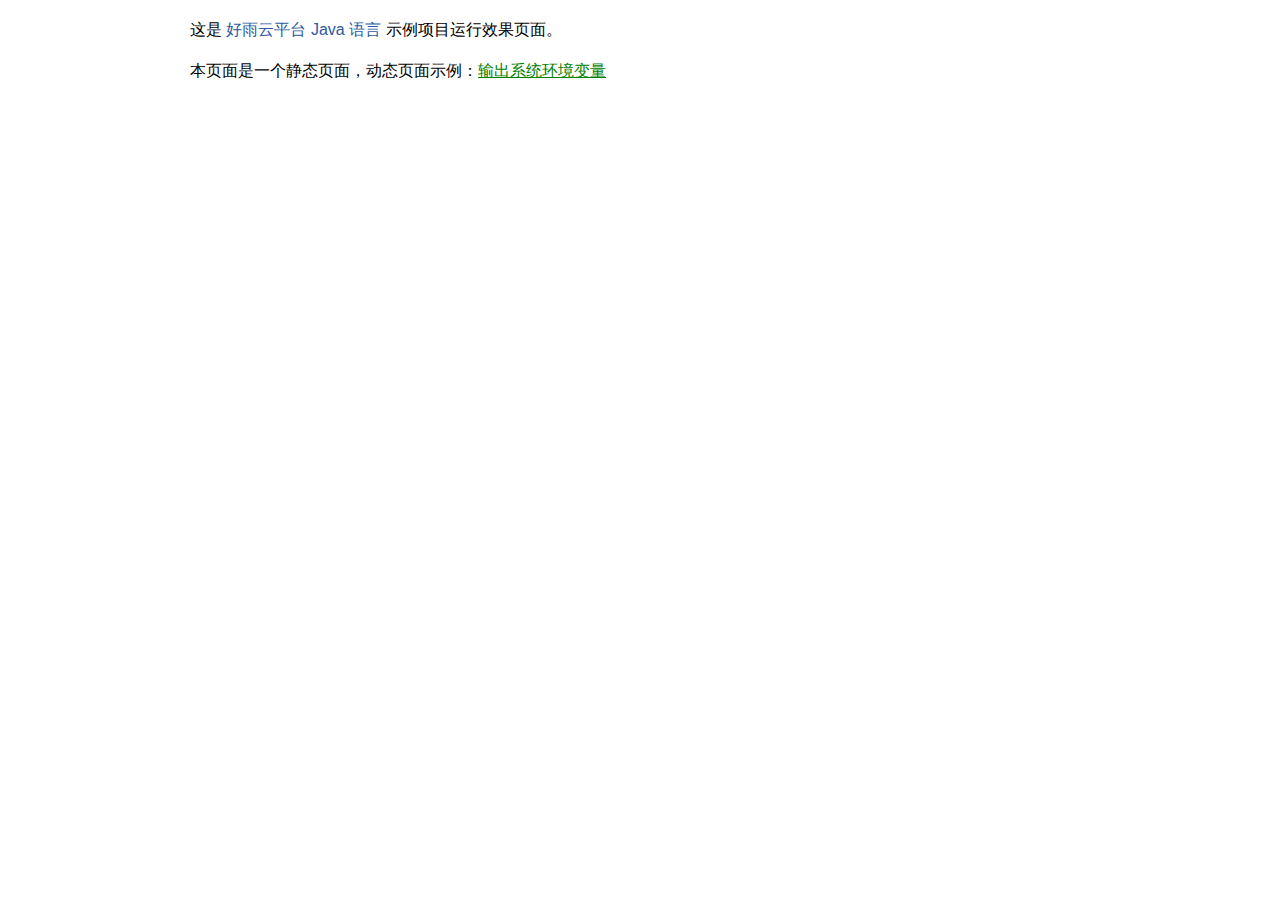
<file: src/main/webapp/index.html>
<html>
 <head>
   <title>Goodrain Java Demo</title>
   <meta http-equiv="content-type" content="text/html; charset=UTF-8">
   <style type="text/css">
     body {
       font-family: "Microsoft YaHei",微软雅黑,"Microsoft JhengHei","Hiragino Sans GB",Verdana, Geneva, sans-serif;
     }

     .wrapper {
       width: 900px;
       margin: 0 auto;
     }

     p {
       margin-top: 20px;
     }

     a:link {
       text-decoration: none;
       color: #2d59a2;
     }

     a:visited {
       text-decoration: none;
       color: #2d59a2;
     }

     a:hover {
       text-decoration: none;
       color: #203f71;
     }

     a:active {
       text-decoration: none;
       color: #203f71;
     }

     #forkongithub a {
       background: #000;
       color: #fff;
       text-decoration: none;
       font-family: arial,sans-serif;
       text-align: center;
       font-weight: bold;
       padding: 5px 40px;
       font-size: 1rem;
       line-height: 2rem;
       position: relative;
       transition: 0.5s;
     }

     #forkongithub a:hover {
       background: #c11;
       color: #fff;
     }

     #forkongithub a::before,#forkongithub a::after {
       content: "";
       width: 100%;
       display: block;
       position: absolute;
       top: 1px;
       left: 0;
       height: 1px;
       background: #fff;
     }

     #forkongithub a::after {
       bottom: 1px;
       top: auto;
     }

     @media screen and (min-width:800px) {
       #forkongithub {
         position: absolute;
         display: block;
         top: 0;
         right: 0;
         width: 200px;
         overflow: hidden;
         height: 200px;
         z-index: 9999;
       }

       #forkongithub a {
         width: 200px;
         position: absolute;
         top: 60px;
         right: -60px;
         transform: rotate(45deg);
         -webkit-transform: rotate(45deg);
         -ms-transform: rotate(45deg);
         -moz-transform: rotate(45deg);
         -o-transform: rotate(45deg);
         box-shadow: 4px 4px 10px rgba(0,0,0,0.8);
       }
     }
   </style>
 </head>
 <body>
  <div class="wrapper">
   <p>这是 <a href="http://goodrain.com" target="_blank">好雨云平台 </a> <a href="http://code.goodrain.com/demo/java-webapp-runner.git" target="_blank">Java 语言</a> 示例项目运行效果页面。</p>
   <p>
     本页面是一个静态页面，动态页面示例：<a href="/env" style="color: green; text-decoration: underline;">输出系统环境变量</a>
   </p>

  </div>
 </body>
</html>
</file>
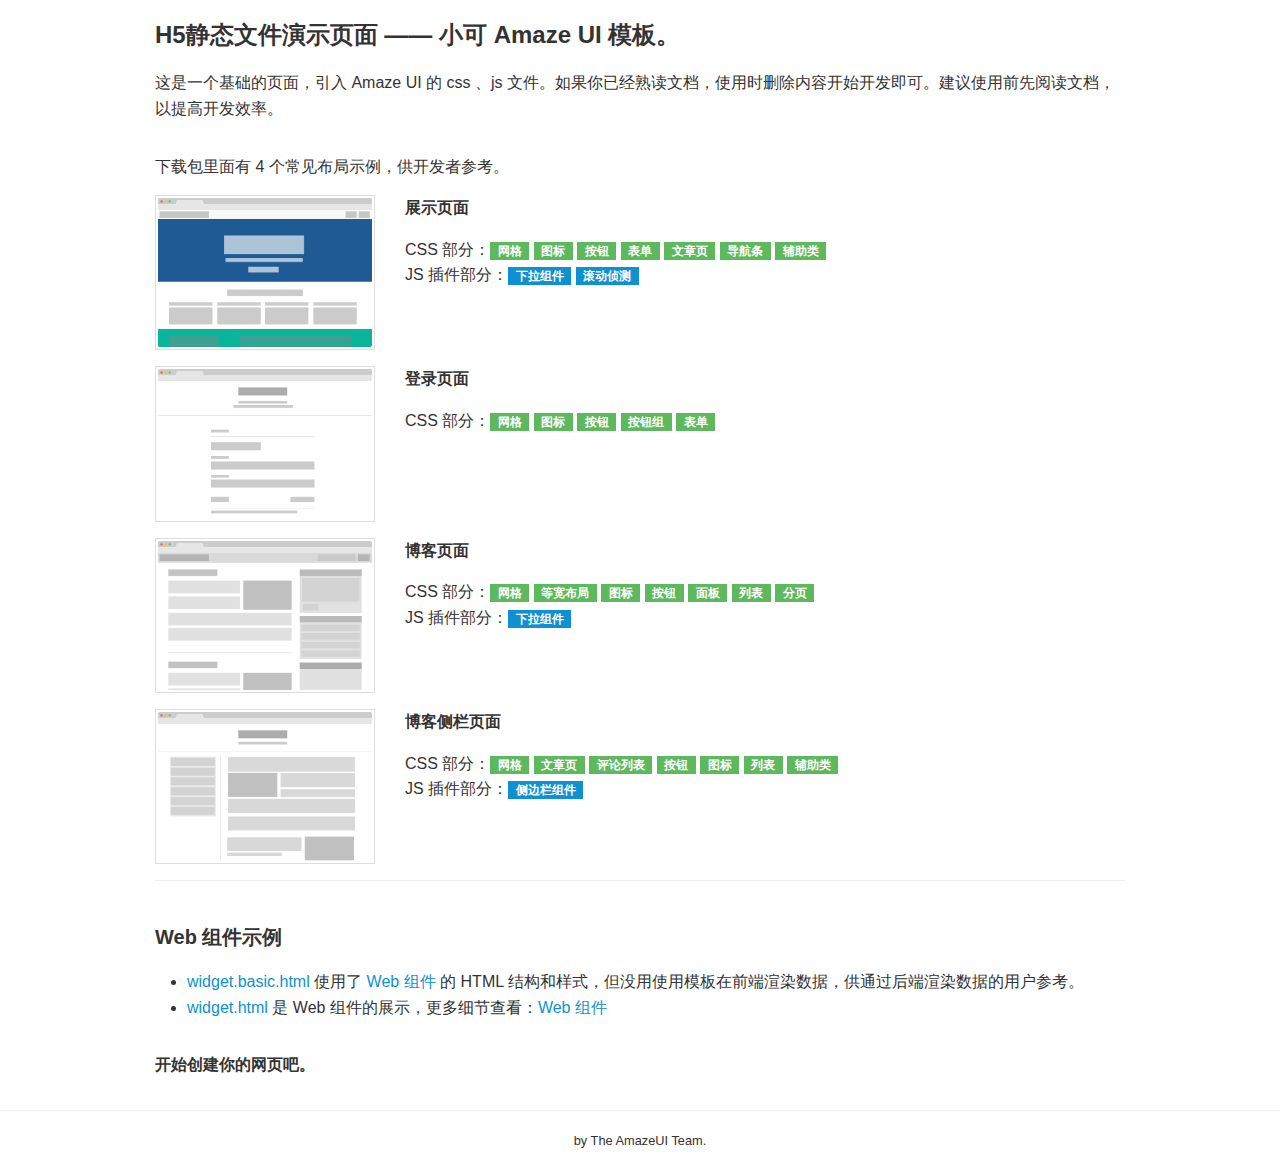
<file: src/main/resources/static/index_old.html>
<!doctype html>
<html class="no-js">
<head>
  <meta charset="utf-8">
  <meta http-equiv="X-UA-Compatible" content="IE=edge">
  <meta name="description" content="">
  <meta name="keywords" content="">
  <meta name="viewport"
        content="width=device-width, initial-scale=1">
  <title>Amaze UI Examples</title>

  <!-- Set render engine for 360 browser -->
  <meta name="renderer" content="webkit">

  <!-- No Baidu Siteapp-->
  <meta http-equiv="Cache-Control" content="no-siteapp"/>

  <link rel="icon" type="image/png" href="assets/i/favicon.png">

  <!-- Add to homescreen for Chrome on Android -->
  <meta name="mobile-web-app-capable" content="yes">
  <link rel="icon" sizes="192x192" href="assets/i/app-icon72x72@2x.png">

  <!-- Add to homescreen for Safari on iOS -->
  <meta name="apple-mobile-web-app-capable" content="yes">
  <meta name="apple-mobile-web-app-status-bar-style" content="black">
  <meta name="apple-mobile-web-app-title" content="Amaze UI"/>
  <link rel="apple-touch-icon-precomposed" href="assets/i/app-icon72x72@2x.png">

  <!-- Tile icon for Win8 (144x144 + tile color) -->
  <meta name="msapplication-TileImage" content="assets/i/app-icon72x72@2x.png">
  <meta name="msapplication-TileColor" content="#0e90d2">

  <!-- SEO: If your mobile URL is different from the desktop URL, add a canonical link to the desktop page https://developers.google.com/webmasters/smartphone-sites/feature-phones -->
  <!--
  <link rel="canonical" href="http://www.example.com/">
  -->

  <link rel="stylesheet" href="assets/css/amazeui.min.css">
  <link rel="stylesheet" href="assets/css/app.css">
</head>
<body>
<!--[if lte IE 9]>
<p class="browsehappy">你正在使用<strong>过时</strong>的浏览器，Amaze UI 暂不支持。 请 <a
  href="http://browsehappy.com/" target="_blank">升级浏览器</a>
  以获得更好的体验！</p>
<![endif]-->

<!-- 页面内容 开发时删除 -->
<div class="am-g am-g-fixed am-margin-top">
  <div class="am-u-sm-12">
    <h1>H5静态文件演示页面 —— 小可 Amaze UI 模板。</h1>

    <p>这是一个基础的页面，引入 Amaze UI 的 css 、js
      文件。如果你已经熟读文档，使用时删除内容开始开发即可。建议使用前先阅读文档，以提高开发效率。</p>
  </div>
</div>
<div class="am-g am-g-fixed am-margin-top">
  <p class="am-u-sm-12">下载包里面有 4 个常见布局示例，供开发者参考。</p>

  <div class="am-u-sm-12">
    <div class="am-g">
      <div class="am-u-sm-12 am-u-md-3">
        <a href="landing.html"><img class="am-img-thumbnail"
                                    src="assets/i/examples/landingPage.png"
                                    alt="展示页面"/></a>
      </div>
      <div class="am-u-sm-12 am-u-md-9">
        <h3>展示页面</h3>

        <p>
          CSS 部分：<a class="am-badge am-badge-success" href="/css/grid">网格</a> <a
          class="am-badge am-badge-success" href="/css/icon">图标</a> <a
          class="am-badge am-badge-success" href="/css/button">按钮</a> <a
          class="am-badge am-badge-success" href="/css/form">表单</a> <a
          class="am-badge am-badge-success" href="/css/article">文章页</a> <a
          class="am-badge am-badge-success" href="/css/topbar">导航条</a> <a
          class="am-badge am-badge-success" href="/css/utility">辅助类</a><br/>
          JS 插件部分：<a class="am-badge am-badge-primary"
                     href="/javascript/dropdown">下拉组件</a> <a
          class="am-badge am-badge-primary"
          href="/javascript/scrollspy">滚动侦测</a>
        </p>
      </div>
    </div>
    <div class="am-g am-margin-top">
      <div class="am-u-sm-12 am-u-md-3">
        <a href="login.html"><img class="am-img-thumbnail"
                                  src="assets/i/examples/loginPage.png"
                                  alt="登录页面"/></a>
      </div>
      <div class="am-u-sm-12 am-u-md-9">
        <h3>登录页面</h3>

        <p>
          CSS 部分：<a class="am-badge am-badge-success" href="/css/grid">网格</a> <a
          class="am-badge am-badge-success" href="/css/icon">图标</a> <a
          class="am-badge am-badge-success" href="/css/button">按钮</a> <a
          class="am-badge am-badge-success" href="/css/button-group">按钮组</a> <a
          class="am-badge am-badge-success" href="/css/form">表单</a>
        </p>
      </div>
    </div>
    <div class="am-g am-margin-top">
      <div class="am-u-sm-12 am-u-md-3">
        <a href="blog.html"><img class="am-img-thumbnail"
                                 src="assets/i/examples/blogPage.png"
                                 alt="博客页面"/></a>
      </div>
      <div class="am-u-sm-12 am-u-md-9">
        <h3>博客页面</h3>

        <p>
          CSS 部分：<a class="am-badge am-badge-success" href="/css/grid">网格</a> <a
          class="am-badge am-badge-success" href="/css/block-grid">等宽布局</a> <a
          class="am-badge am-badge-success" href="/css/icon">图标</a> <a
          class="am-badge am-badge-success" href="/css/button">按钮</a> <a
          class="am-badge am-badge-success" href="/css/panel">面板</a> <a
          class="am-badge am-badge-success" href="/css/list">列表</a> <a
          class="am-badge am-badge-success" href="/css/pagination">分页</a><br/>
          JS 插件部分：<a class="am-badge am-badge-primary"
                     href="/css/dropdown">下拉组件</a>
        </p>
      </div>
    </div>
    <div class="am-g am-margin-top">
      <div class="am-u-sm-12 am-u-md-3">
        <a href="sidebar.html"><img class="am-img-thumbnail"
                                    src="assets/i/examples/sidebarPage.png"
                                    alt="博客侧栏页面"/></a>
      </div>
      <div class="am-u-sm-12 am-u-md-9">
        <h3>博客侧栏页面</h3>

        <p>
          CSS 部分：<a class="am-badge am-badge-success" href="/css/grid">网格</a> <a
          class="am-badge am-badge-success" href="/css/article">文章页</a> <a
          class="am-badge am-badge-success" href="/css/comment">评论列表</a> <a
          class="am-badge am-badge-success" href="/css/button">按钮</a> <a
          class="am-badge am-badge-success" href="/css/icon">图标</a> <a
          class="am-badge am-badge-success" href="/css/list">列表</a> <a
          class="am-badge am-badge-success" href="/css/utility">辅助类</a><br/>
          JS 插件部分：<a class="am-badge am-badge-primary"
                     href="/javascript/offcanvas">侧边栏组件</a>
        </p>
      </div>
    </div>
    <hr/>
    <h2>Web 组件示例</h2>
    <ul>
      <li><a href="widget.basic.html">widget.basic.html</a> 使用了 <a
        href="http://amazeui.org/widgets">Web 组件</a> 的 HTML 结构和样式，但没用使用模板在前端渲染数据，供通过后端渲染数据的用户参考。</li>
      <li><a href="widget.html">widget.html</a> 是 Web 组件的展示，更多细节查看：<a
        href="http://amazeui.org/widgets">Web 组件</a></li>
    </ul>
    <h3>开始创建你的网页吧。</h3>
  </div>
</div>

<footer class="am-margin-top">
  <hr/>
  <p class="am-text-center">
    <small>by The AmazeUI Team.</small>
  </p>
</footer>
<!-- 以上页面内容 开发时删除 -->

<!--[if lt IE 9]>
<script src="http://libs.baidu.com/jquery/1.11.1/jquery.min.js"></script>
<script src="http://cdn.staticfile.org/modernizr/2.8.3/modernizr.js"></script>
<script src="assets/js/amazeui.ie8polyfill.min.js"></script>
<![endif]-->

<!--[if (gte IE 9)|!(IE)]><!-->
<script src="assets/js/jquery.min.js"></script>
<!--<![endif]-->
<script src="assets/js/amazeui.min.js"></script>

</body>
</html>
</file>
<file: src/main/resources/static/assets/css/app.css>
/* Write your styles */
</file>
